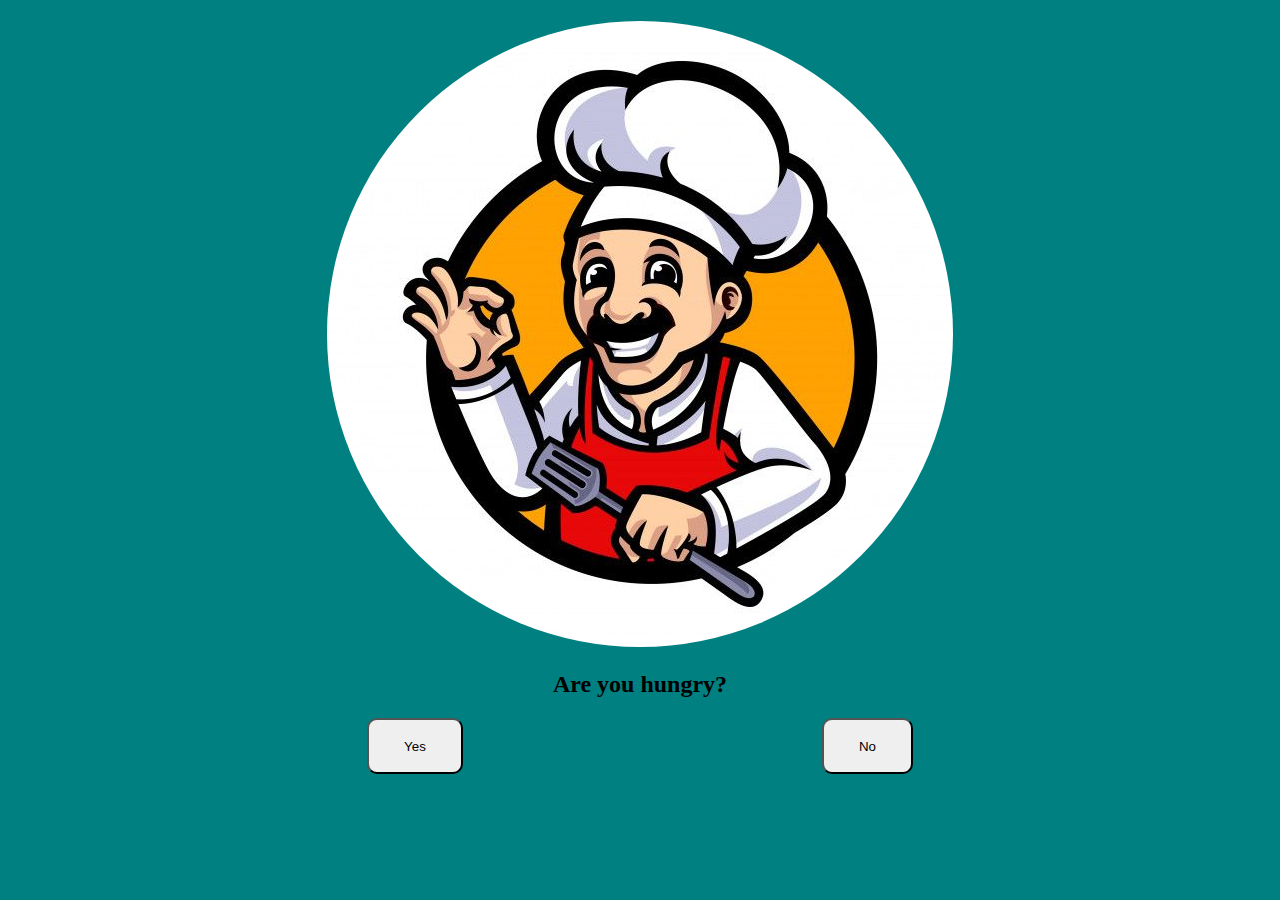
<file: index.html>
<!DOCTYPE html>
<html>

<head>
  <meta charset="utf-8">
  <meta name="viewport" content="width=device-width">
  <title>Can't decide what to eat?</title>
  <link href="style.css" rel="stylesheet" type="text/css" />
</head>

<body>
  <h1></h1>
  <img class = "cheff" src = "chef.jpeg">
  
  <h2>Are you hungry?</h2>
  
<div class = "button">
  <button class="yesbutton" onclick="yesbutton()"><p>Yes</p></button>
 <button class="nobutton" onclick="nobutton()"><p>No</p></button>
      
</div>
   

  <!--
  This script places a badge on your repl's full-browser view back to your repl's cover
  page. Try various colors for the theme: dark, light, red, orange, yellow, lime, green,
  teal, blue, blurple, magenta, pink!
  -->
  <script src="https://replit.com/public/js/replit-badge-v2.js" theme="dark" position="bottom-right"></script>
  <script src="script.js"></script>
</body>

</html>
</file>
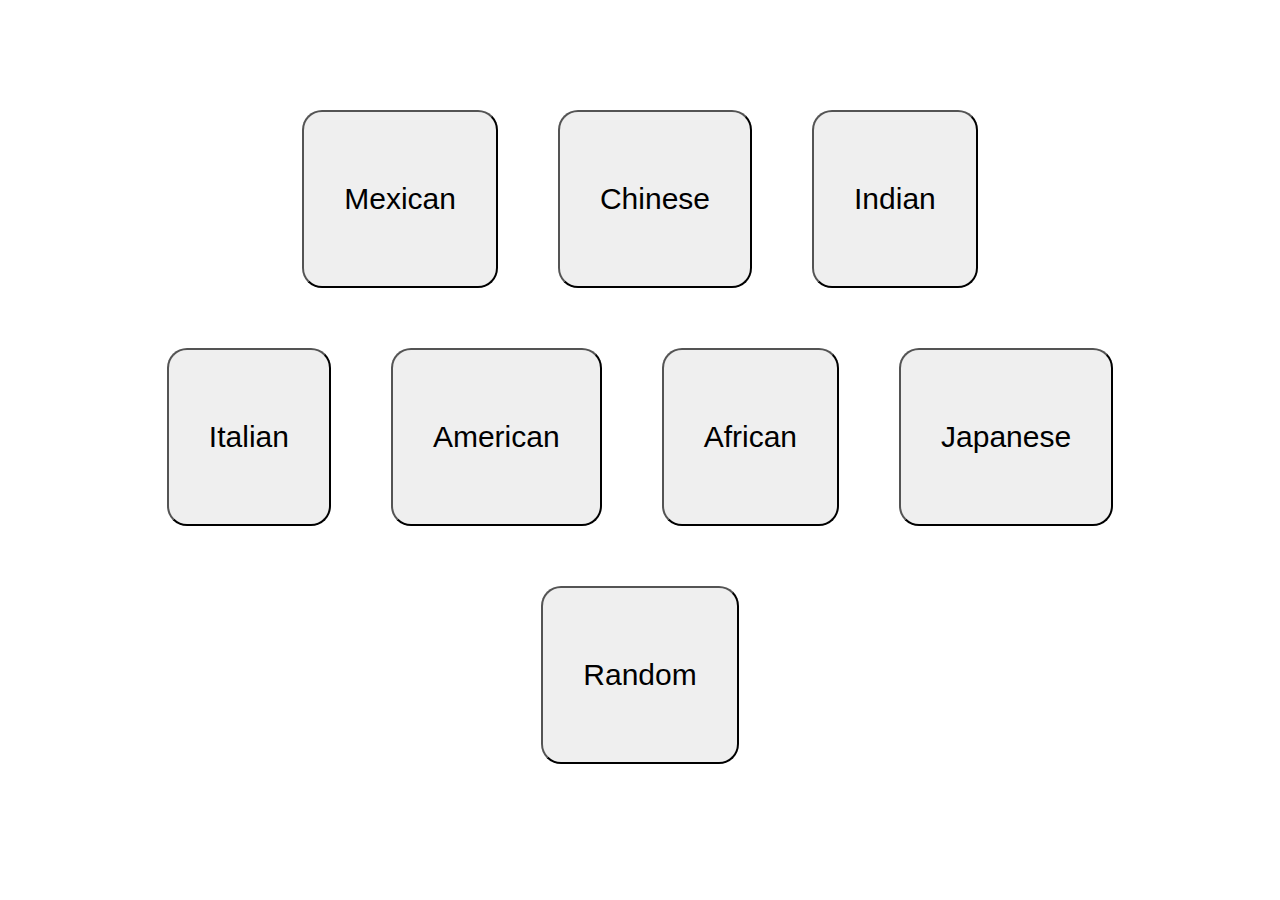
<file: Cuisine/CuisinePage.html>
<!DOCTYPE html>
<html>

  <head>

  <title> Choose Your Cuisine! </title>
    <link href="Cuisinepage.css" rel="stylesheet" type="text/css" />
  </head>

<body>
  <h1> Choose Your Cuisine</h1>
  
  <div class = "cuisineButton">

    <div class = "second">      
      <button class = "mexicanButton" onclick="mexicanButton()"><p> Mexican </p></button>
      <button class = "chineseButton" onclick="chineseButton()"><p> Chinese </p></button>
      <button class = "indianButton"><p> Indian </p></button>
    </div>

    
    <div class = "third">  
        <button class = "italianButton" onclick="italianButton()"><p> Italian </p></button>
         <button class = "americanButton" onclick="americanButton()"><p> American </p></button>
        <button class = "ethiopianButton" onclick="ethiopianButton()"><p>African</p></a></button>
    <button class = "japaneseButton" onclick="japaneseButton()"><p> Japanese </p></button>
    </div>
<div class = "fourth">  
        <button class = "randomButton" onclick="italianButton()"><p> Random </p></button>
    </div>
    
   
    </div>


  <script src="cuisine.js"></script>


   <script src="https://replit.com/public/js/replit-badge-v2.js" theme="dark" position="bottom-right"></script>
  
</body>
</html>
</file>
<file: style.css>
html {
  height: 100%;
  width: 100%;
}
body{
  display: flexbox;
  text-align: center;
}
.yesbutton{
  padding: 5px 35px 5px 35px;
  border-radius: 10px;
}
.nobutton{
  padding: 5px 35px 5px 35px;
  border-radius: 10px;
}
.cheff{
  border-radius: 400px;
}
body{
  background-color: teal;
}

.button {
  display: flex;
  justify-content: space-evenly;
}
</file>
<file: Cuisine/Cuisinepage.css>
body{
  background-image: url("https://static5.depositphotos.com/1018414/407/i/600/depositphotos_4077977-stock-photo-earth-in-space.jpg");
}

.cuisineButton {
  display: flex;
  justify-content: space-between;
  align-items: center;
  flex-direction: column;
  
}

.mexicanButton{
  padding: 40px;
  border-radius: 20px;
  margin: 30px;
  font-size: 30px;
}

.chineseButton{
  padding: 40px;
  border-radius: 20px;
  margin: 30px;
  font-size: 30px;
}

.indianButton{
  padding: 40px;
  border-radius: 20px;
  margin: 30px;
font-size: 30px;
}

.italianButton{
  padding: 40px;
  border-radius: 20px;
  margin: 30px;
  font-size: 30px;
}


.americanButton{
  padding: 40px;
  border-radius: 20px;
  margin: 30px;
  font-size: 30px;
}

.ethiopianButton{
  padding: 40px;
  border-radius: 20px;
  margin: 30px;
  font-size: 30px;
}

.japaneseButton{
  padding: 40px;
  border-radius: 20px;
  margin: 30px;
  font-size: 30px;
}
.randomButton{
  padding: 40px;
  border-radius: 20px;
  margin: 30px;
  font-size: 30px;
}

h1{
  text-align: center;
  color:white;
}

.second{
  display: flex;
  flex-direction: row;
}
.third{
  display: flex;
  flex-direction: row;
}
.fourth{
  display:flex:
  flex-direction: row;
}
</file>
